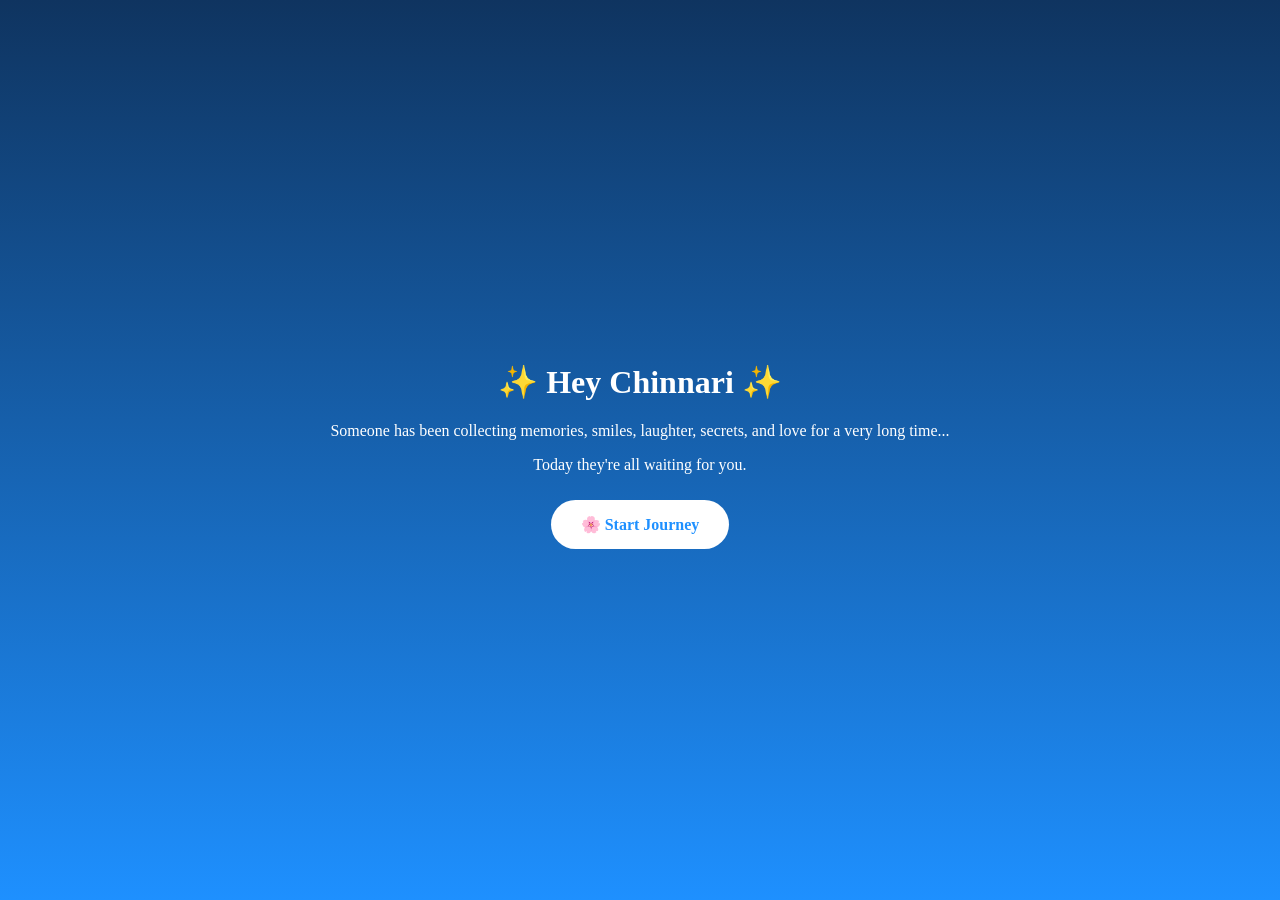
<file: birthday/index.html>
<!DOCTYPE html>
<html>
<head>
<title>Hey Chinnari ✨</title>
<link rel="stylesheet" href="style.css">
</head>

<body>

<div class="stars"></div>

<div class="center-box">

<h1>✨ Hey Chinnari ✨</h1>

<p>
Someone has been collecting memories,
smiles,
laughter,
secrets,
and love
for a very long time...
</p>

<p>
Today they're all waiting for you.
</p>

<a href="love.html" class="btn">
🌸 Start Journey
</a>

</div>

</body>
</html>
</file>
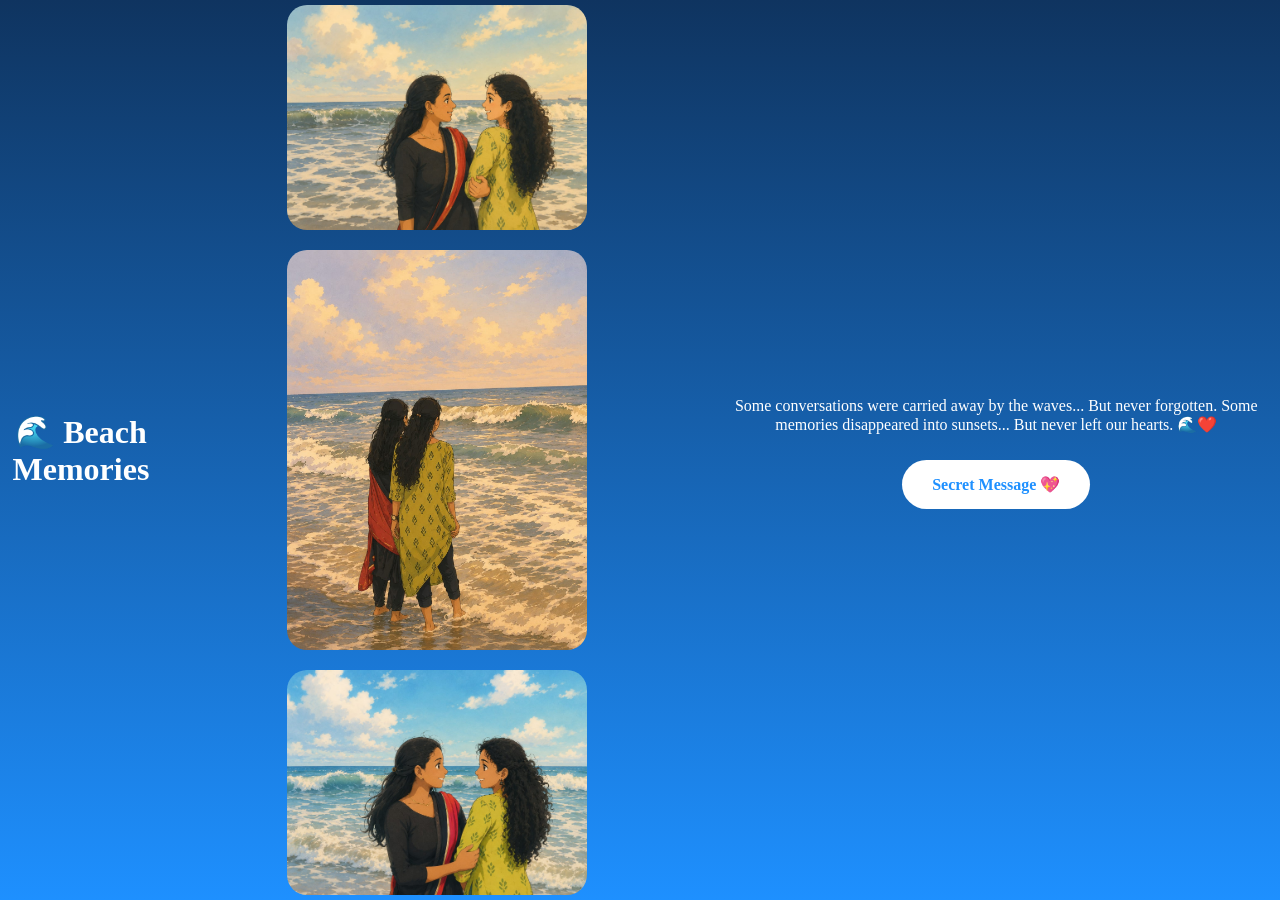
<file: birthday/beach.html>
<!DOCTYPE html>
<html>
<head>
<title>Beach Memories</title>
<link rel="stylesheet" href="style.css">
</head>

<body>

<h1>🌊 Beach Memories</h1>

<div class="gallery">

<img src="images\beach1.jpeg">
<img src="images\beach2.jpeg">
<img src="images\beach3.jpeg">

</div>

<div class="memory-text">

<p>

Some conversations were carried away by the waves...

But never forgotten.

Some memories disappeared into sunsets...

But never left our hearts.

🌊❤️

</p>

<a href="secret.html" class="btn">
Secret Message 💖
</a>

</div>

</body>
</html>
</file>
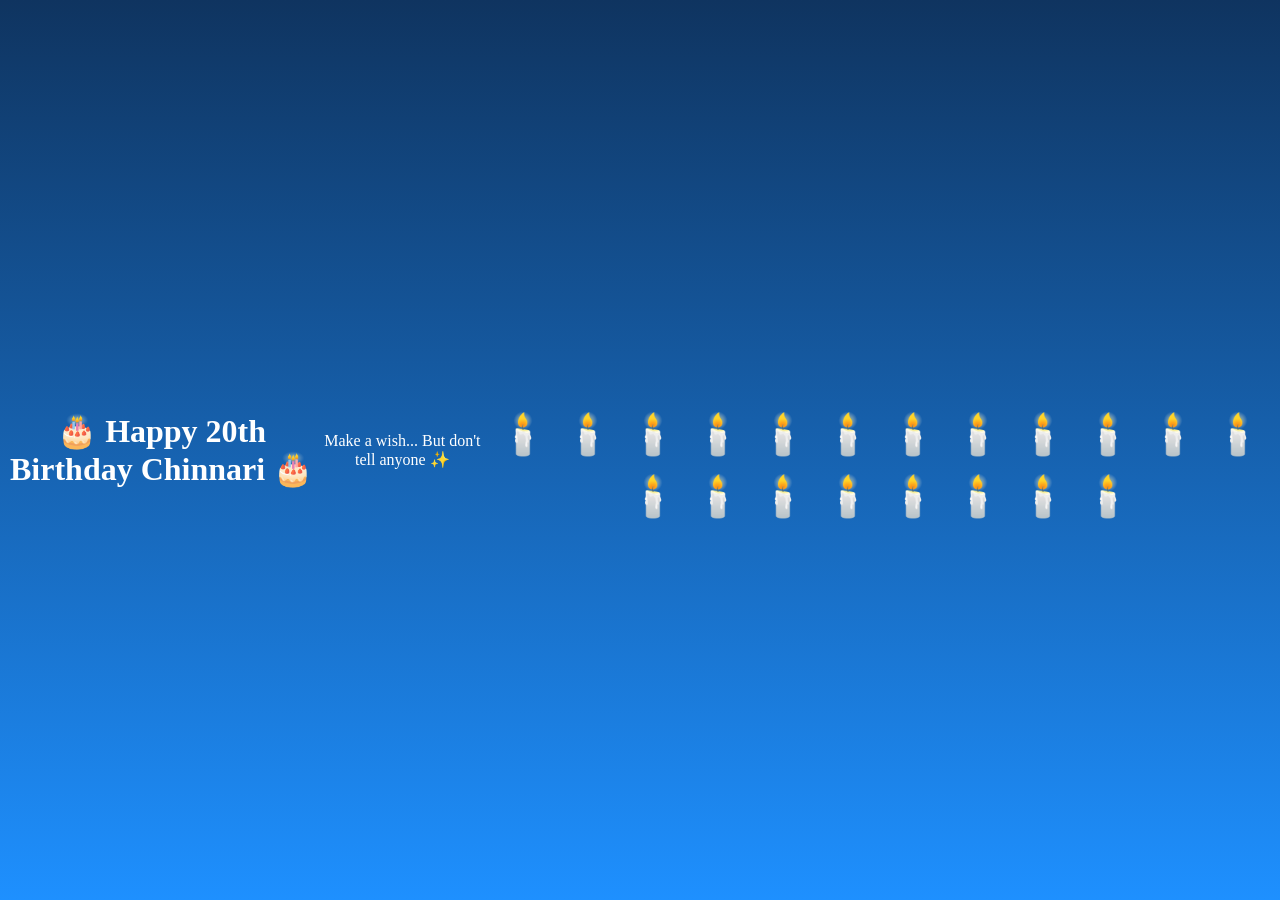
<file: birthday/cake.html>
<!DOCTYPE html>
<html>
<head>
<title>Birthday Cake</title>
<link rel="stylesheet" href="style.css">
</head>

<body>

<h1>🎂 Happy 20th Birthday Chinnari 🎂</h1>

<p>
Make a wish...

But don't tell anyone ✨
</p>

<div id="candles">

<span onclick="blow(this)">🕯️</span>
<span onclick="blow(this)">🕯️</span>
<span onclick="blow(this)">🕯️</span>
<span onclick="blow(this)">🕯️</span>
<span onclick="blow(this)">🕯️</span>

<span onclick="blow(this)">🕯️</span>
<span onclick="blow(this)">🕯️</span>
<span onclick="blow(this)">🕯️</span>
<span onclick="blow(this)">🕯️</span>
<span onclick="blow(this)">🕯️</span>

<span onclick="blow(this)">🕯️</span>
<span onclick="blow(this)">🕯️</span>
<span onclick="blow(this)">🕯️</span>
<span onclick="blow(this)">🕯️</span>
<span onclick="blow(this)">🕯️</span>

<span onclick="blow(this)">🕯️</span>
<span onclick="blow(this)">🕯️</span>
<span onclick="blow(this)">🕯️</span>
<span onclick="blow(this)">🕯️</span>
<span onclick="blow(this)">🕯️</span>

</div>

<div id="nextButton" style="display:none;">

<a href="letter.html" class="btn">
💌 Open Letter
</a>

</div>

<script>

let count=0;

function blow(candle){

candle.innerHTML="💨";

count++;

if(count==20){

document.getElementById("nextButton").style.display="block";

}

}

</script>

</body>
</html>
</file>
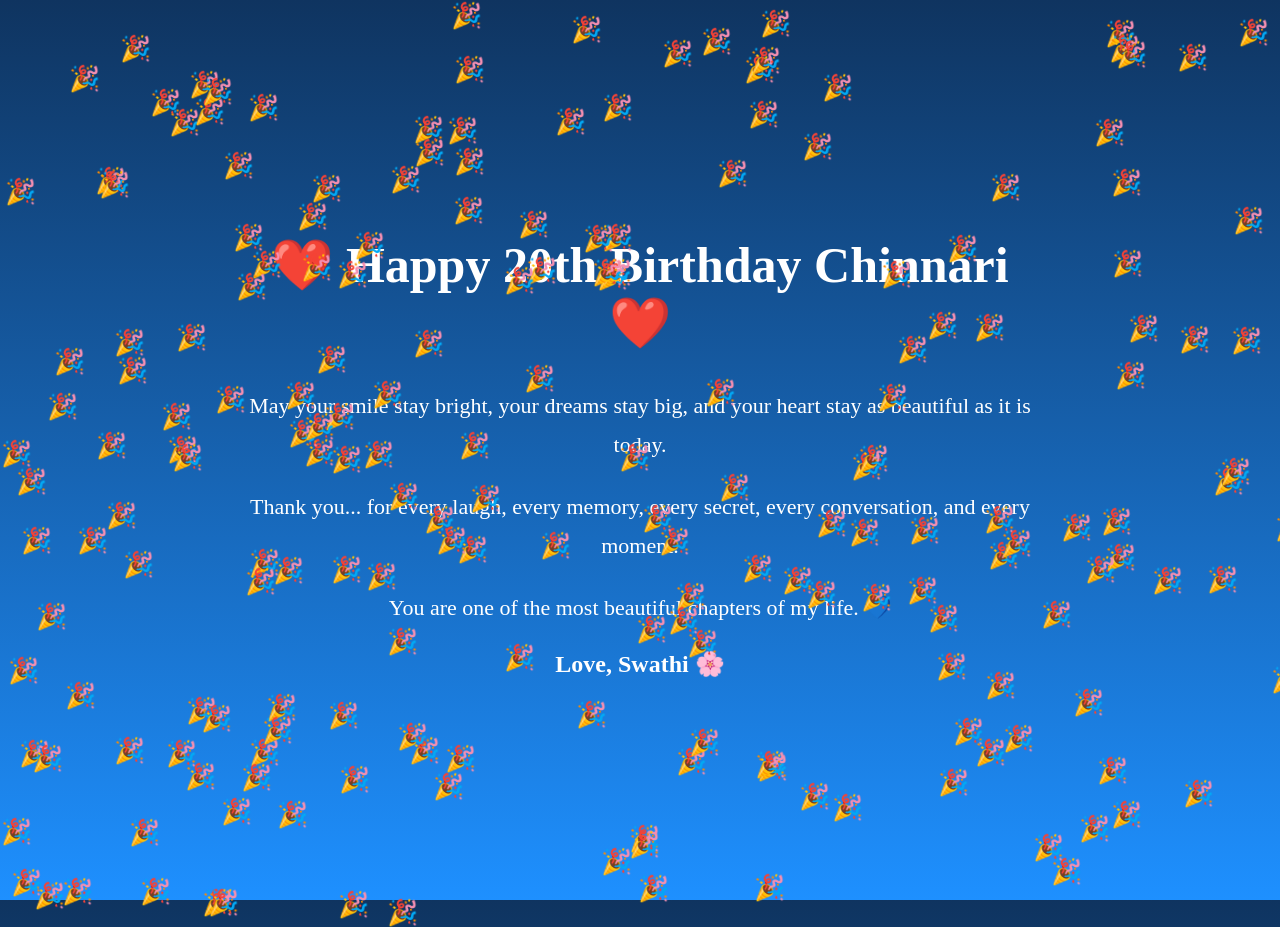
<file: birthday/final.html>
<!DOCTYPE html>
<html>
<head>
<title>Happy Birthday Chinnari</title>
<link rel="stylesheet" href="style.css">
</head>

<body>

<div id="confetti"></div>

<div class="final-box">

<h1>

❤️ Happy 20th Birthday Chinnari ❤️

</h1>

<p>

May your smile stay bright,

your dreams stay big,

and your heart stay as beautiful

as it is today.

</p>

<p>

Thank you...

for every laugh,

every memory,

every secret,

every conversation,

and every moment.

</p>

<p>

You are one of the most beautiful chapters

of my life.

💙

</p>

<h2>

Love,
Swathi 🌸

</h2>

</div>

<script>

for(let i=0;i<200;i++){

let conf=document.createElement("div");

conf.innerHTML="🎉";

conf.style.position="absolute";

conf.style.left=Math.random()*100+"%";

conf.style.top=Math.random()*100+"%";

conf.style.fontSize="25px";

document.body.appendChild(conf);

}

</script>

</body>
</html>
</file>
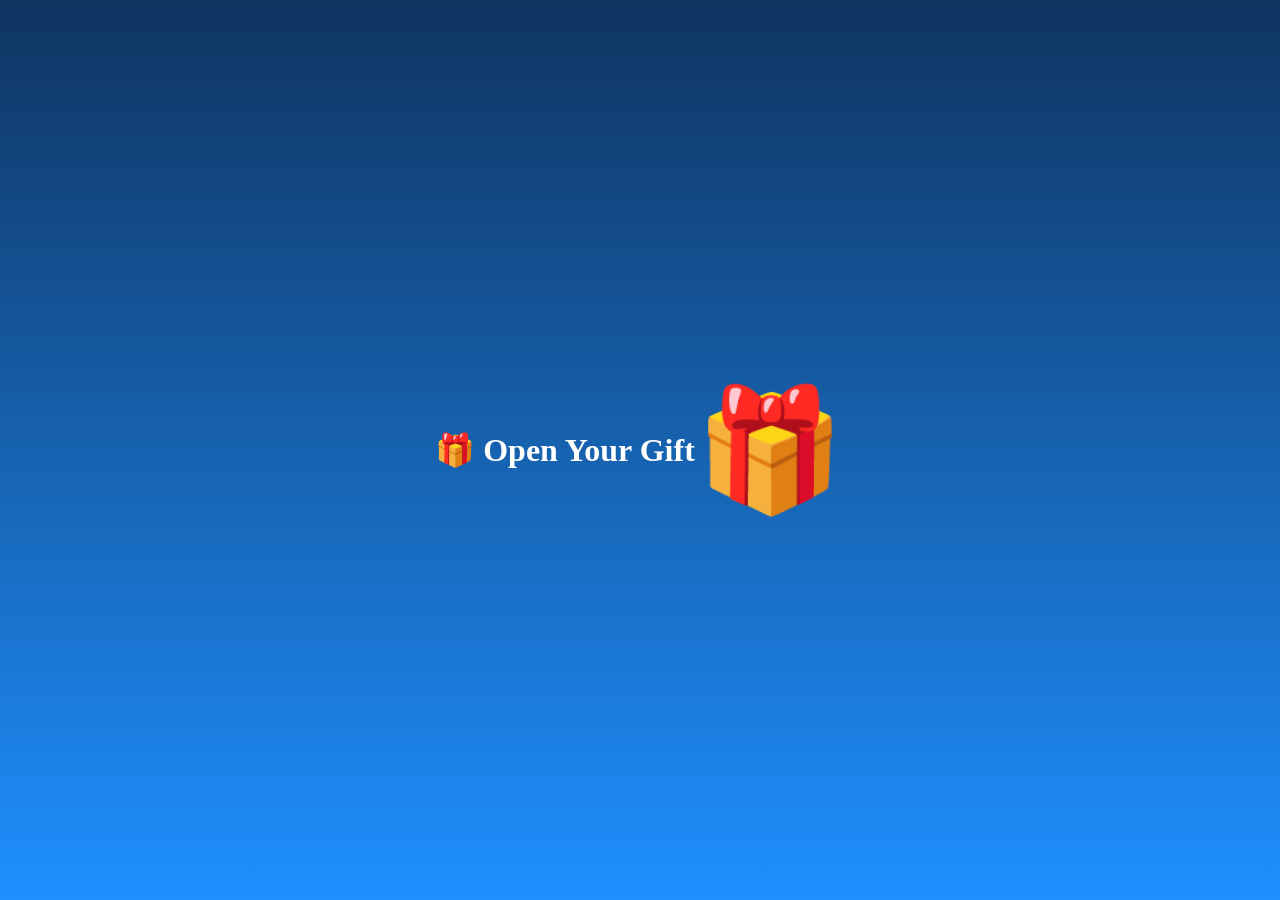
<file: birthday/gift.html>
<!DOCTYPE html>
<html>
<head>
<title>Gift Box</title>
<link rel="stylesheet" href="style.css">
</head>

<body>

<h1>🎁 Open Your Gift</h1>

<div class="gift" onclick="openGift()">

🎁

</div>

<div id="giftMessage">

<h2>

The greatest gift I ever received...

was having you in my life. ❤️

</h2>

<a href="final.html" class="btn">

Final Surprise ✨

</a>

</div>

<script>

function openGift(){

document.getElementById("giftMessage").style.display="block";

}

</script>

</body>
</html>
</file>
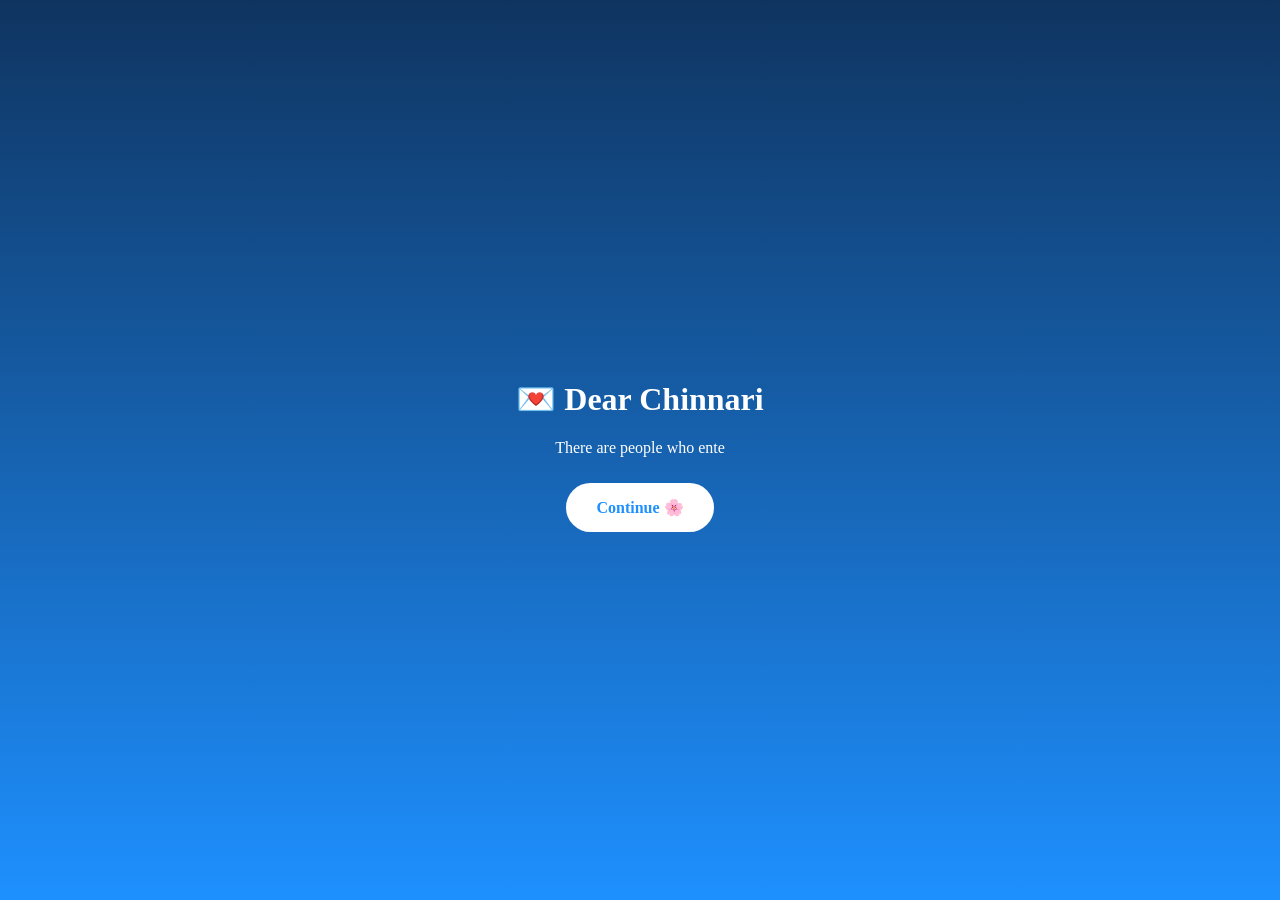
<file: birthday/letter.html>
<!DOCTYPE html>
<html>
<head>
<title>Letter For Chinnari</title>
<link rel="stylesheet" href="style.css">
</head>

<body>

<div class="letter-box">

<h1>💌 Dear Chinnari</h1>

<p id="typing"></p>

<a href="things.html" class="btn">
Continue 🌸
</a>

</div>

<script>

const text = `
There are people who enter our lives...

and then there are people who become a part of our life story.

You became my story.

From childhood memories...

to beach conversations...

to every struggle and every victory...

you have been there.

The last year gave us so many moments.

Late conversations.

Random laughs.

Silent understanding.

Sharing everything.

No matter what changes tomorrow...

you'll always have a place in my happiest memories. ❤️

Happy 20th Birthday Chinnari.
`;

let i=0;

function typeWriter(){

if(i < text.length){

document.getElementById("typing").innerHTML += text.charAt(i);

i++;

setTimeout(typeWriter,40);

}

}

typeWriter();

</script>

</body>
</html>
</file>
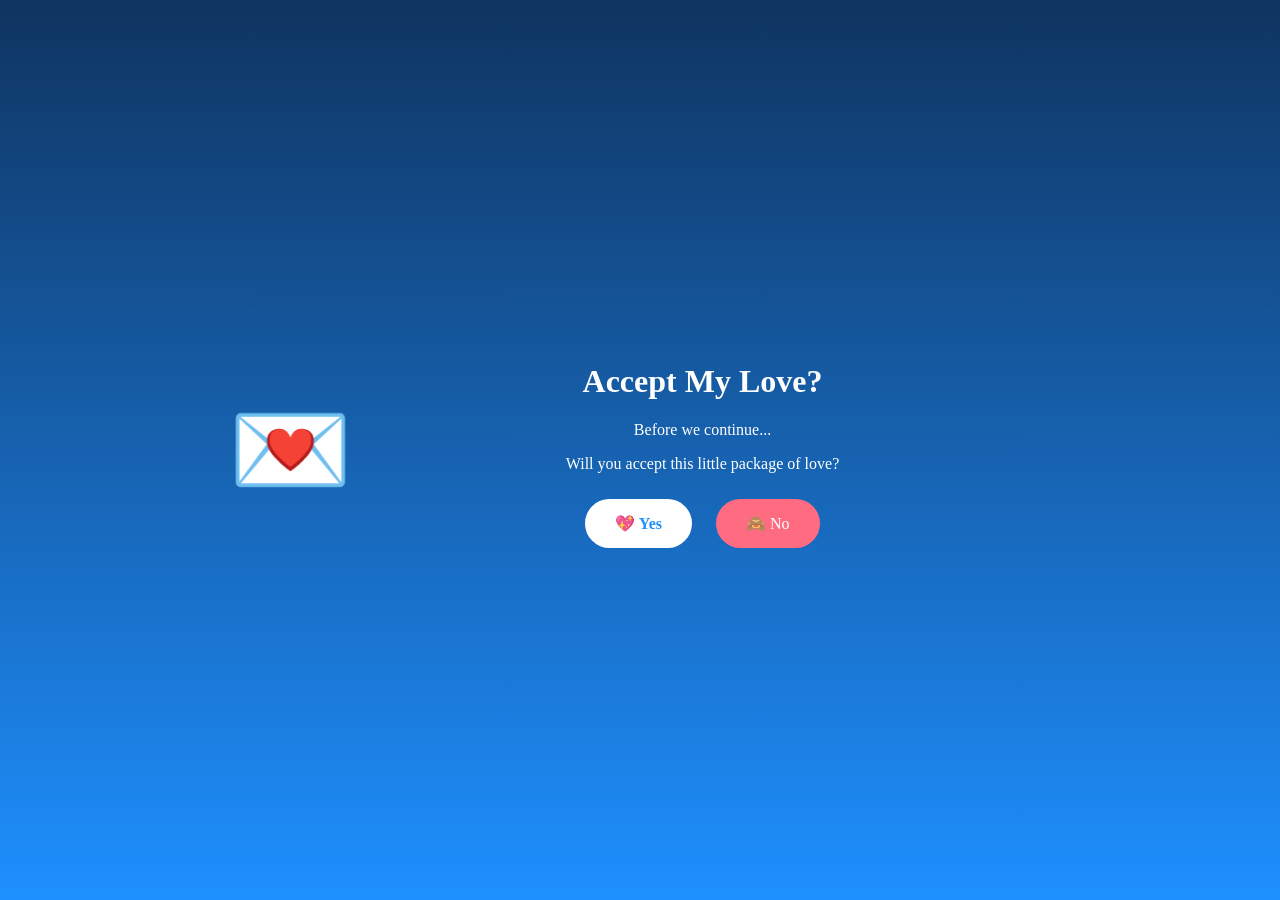
<file: birthday/love.html>
<!DOCTYPE html>
<html>
<head>
<title>Accept My Love</title>
<link rel="stylesheet" href="style.css">
</head>

<body>

<div class="envelope">

💌

</div>

<div class="center-box">

<h1>Accept My Love?</h1>

<p>
Before we continue...
</p>

<p>
Will you accept this little package of love?
</p>

<a href="yes.html" class="btn">
💖 Yes
</a>

<a href="teddy1.html" class="btn-no">
🙈 No
</a>

</div>

</body>
</html>
</file>
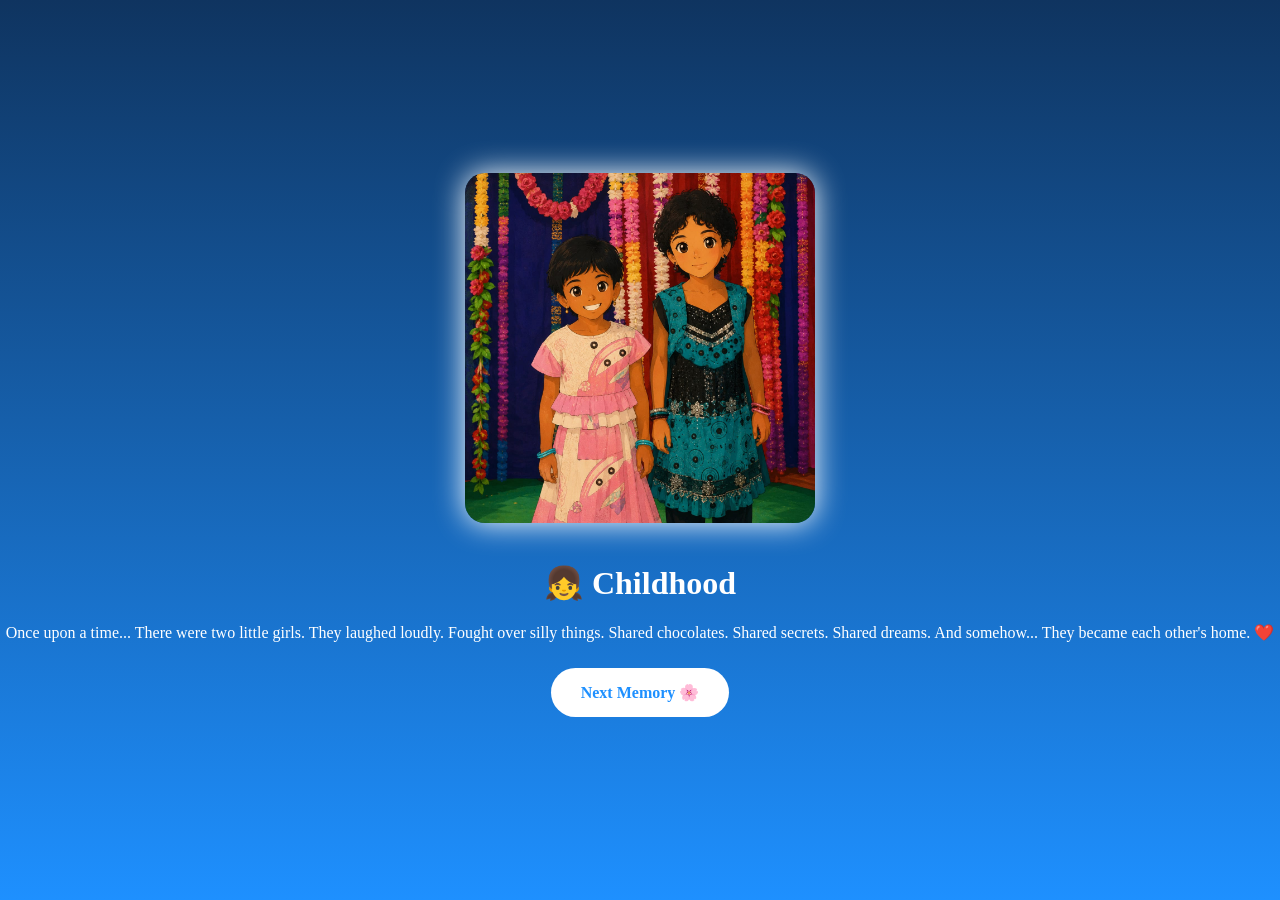
<file: birthday/memory1.html>
<!DOCTYPE html>
<html>
<head>
<title>Childhood Memories</title>
<link rel="stylesheet" href="style.css">
</head>

<body>

<div class="memory-container">

<img src="images\childhood.jpeg" class="memory-photo">

<div class="memory-text">

<h1>👧 Childhood</h1>

<p>
Once upon a time...

There were two little girls.

They laughed loudly.

Fought over silly things.

Shared chocolates.

Shared secrets.

Shared dreams.

And somehow...

They became each other's home. ❤️
</p>

<a href="memory2.html" class="btn">
Next Memory 🌸
</a>

</div>

</div>

</body>
</html>
</file>
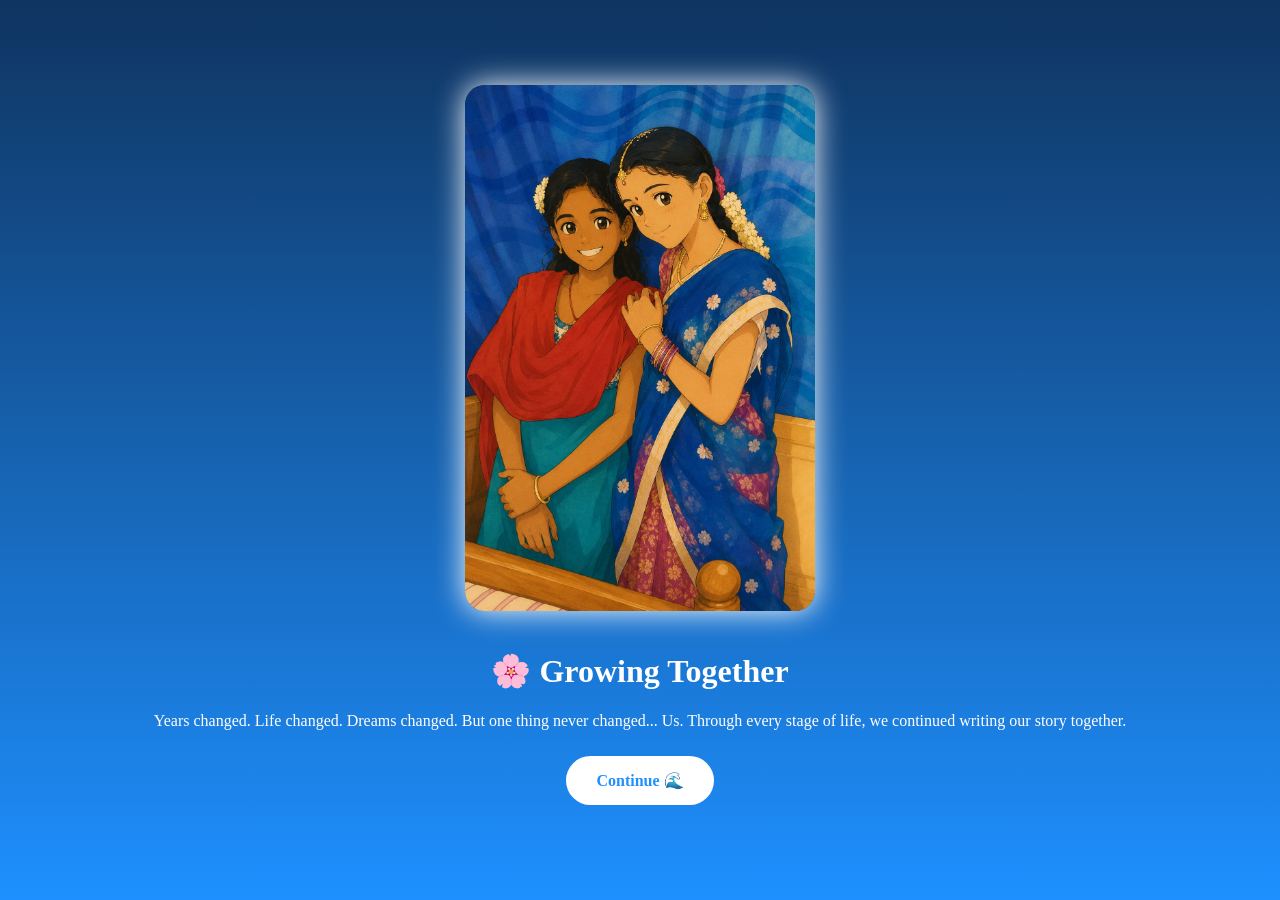
<file: birthday/memory2.html>
<!DOCTYPE html>
<html>
<head>
<title>Growing Together</title>
<link rel="stylesheet" href="style.css">
</head>

<body>

<div class="memory-container">

<img src="images\teenage.jpeg" class="memory-photo">

<div class="memory-text">

<h1>🌸 Growing Together</h1>

<p>
Years changed.

Life changed.

Dreams changed.

But one thing never changed...

Us.

Through every stage of life,

we continued writing our story together.
</p>

<a href="beach.html" class="btn">
Continue 🌊
</a>

</div>

</div>

</body>
</html>
</file>
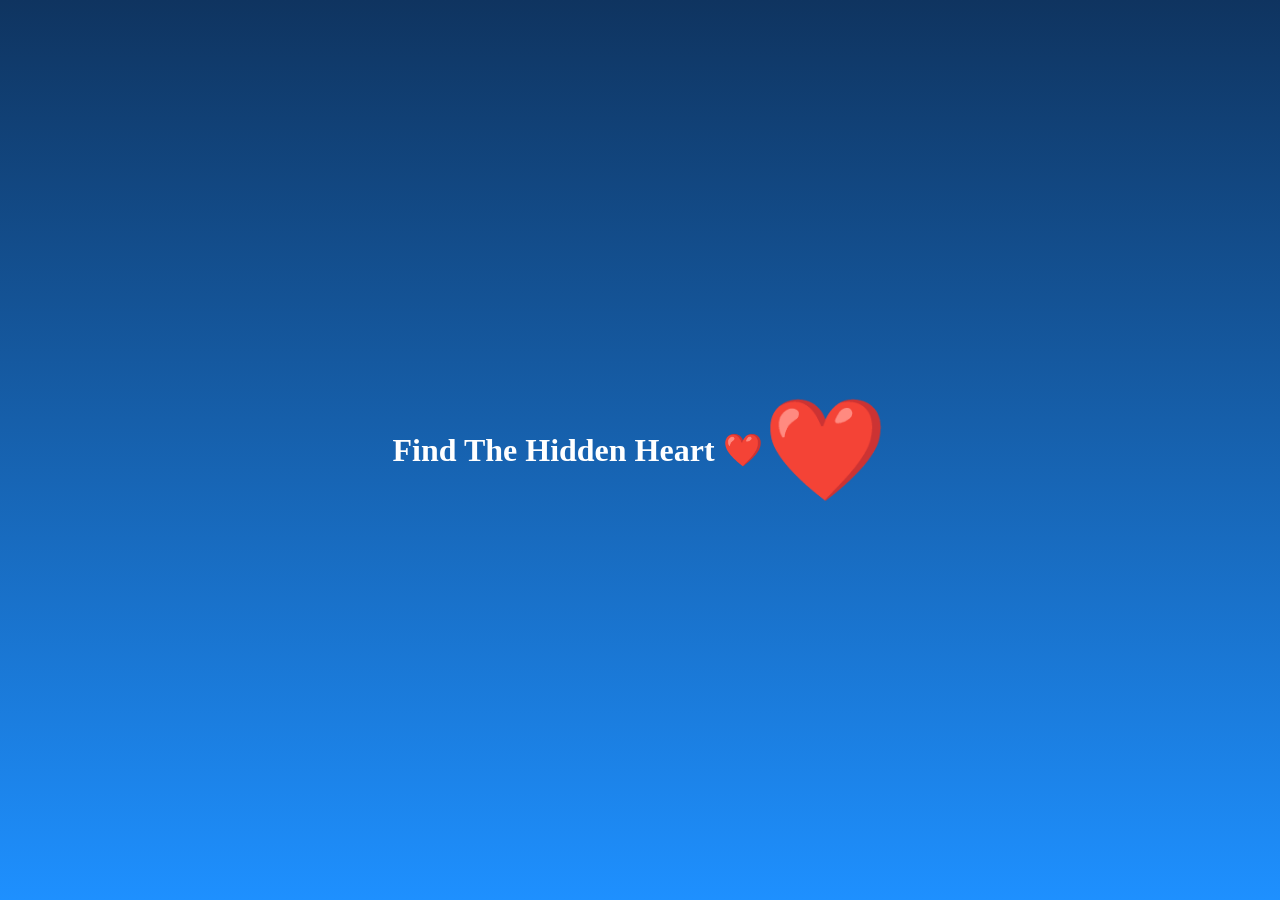
<file: birthday/secret.html>
<!DOCTYPE html>
<html>
<head>
<title>Secret Heart</title>
<link rel="stylesheet" href="style.css">
</head>

<body>

<h1>Find The Hidden Heart ❤️</h1>

<div id="heart" onclick="showMessage()">
❤️
</div>

<div id="message">

<p>
Thank you for every laugh.

❤️
</p>

<p>
Thank you for every secret.
</p>

<p>
Thank you for every memory.
</p>

<p>
Thank you for staying.
</p>

<a href="cake.html" class="btn">
Birthday Cake 🎂
</a>

</div>

<script>

function showMessage(){

document.getElementById("message").style.display="block";

}

</script>

</body>
</html>
</file>
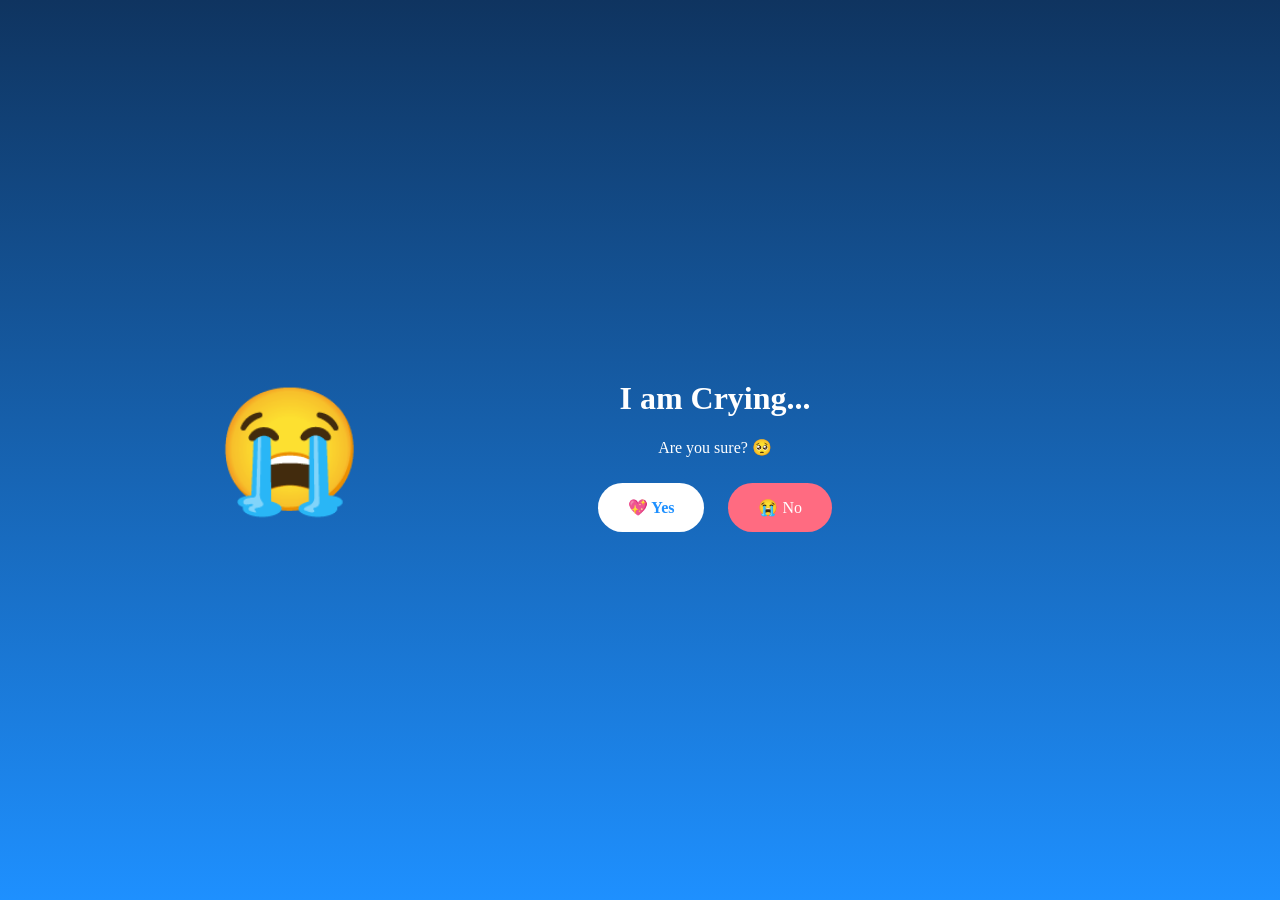
<file: birthday/teddy1.html>
<!DOCTYPE html>
<html>
<head>
<title>Teddy Is Crying</title>
<link rel="stylesheet" href="style.css">
</head>

<body>

<div class="teddy">
😭
</div>

<div class="center-box">

<h1>I am Crying...</h1>

<p>
Are you sure? 🥺
</p>

<a href="yes.html" class="btn">
💖 Yes
</a>

<a href="teddy2.html" class="btn-no">
😭 No
</a>

</div>

</body>
</html>
</file>
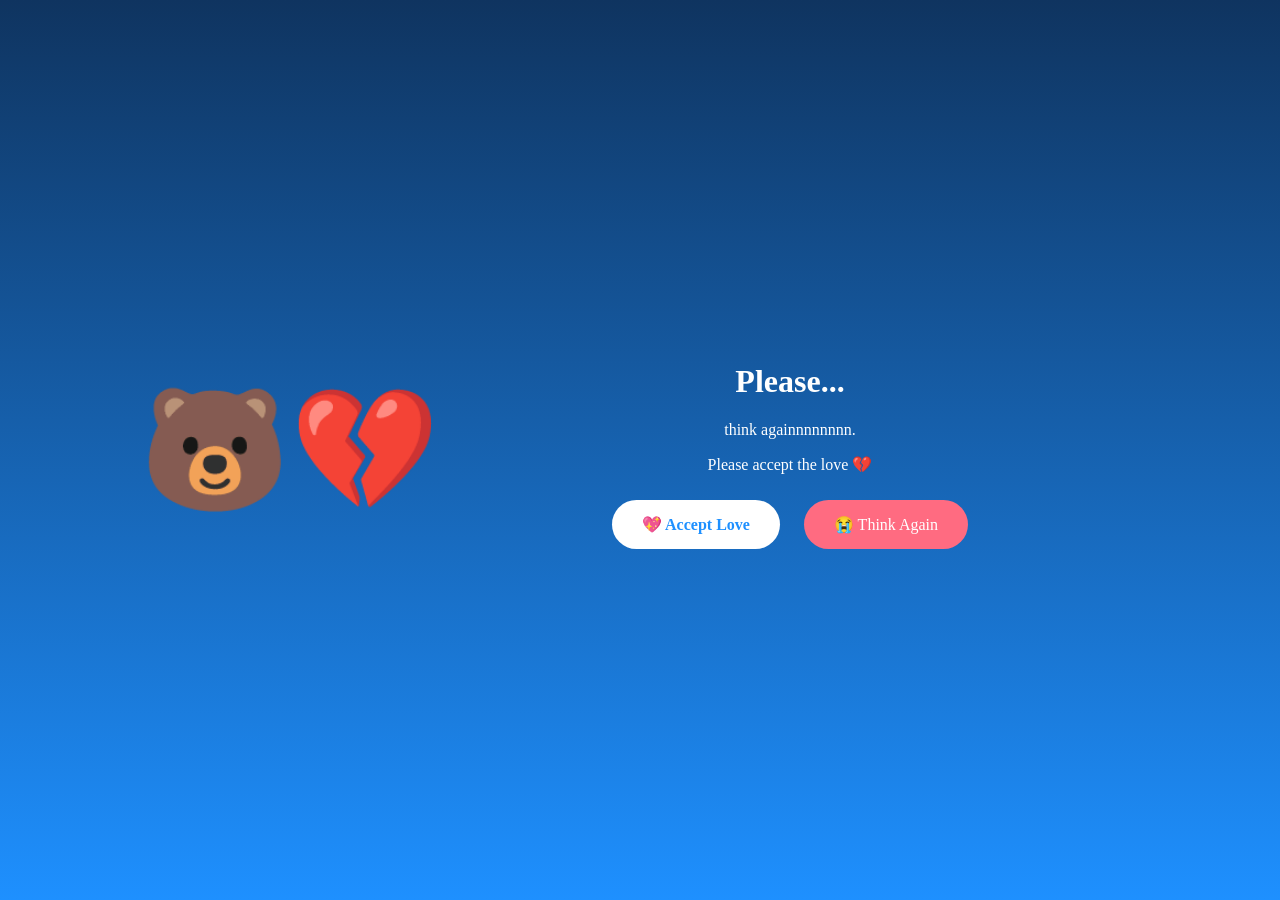
<file: birthday/teddy2.html>
<!DOCTYPE html>
<html>
<head>
<title>Please Accept</title>
<link rel="stylesheet" href="style.css">
</head>

<body>

<div class="teddy sad">
🐻💔
</div>

<div class="center-box">

<h1>Please...</h1>

<p>
think againnnnnnnn.
</p>

<p>
Please accept the love 💔
</p>

<a href="yes.html" class="btn">
💖 Accept Love
</a>

<a href="yes.html" class="btn-no">
😭 Think Again
</a>

</div>

</body>
</html>
</file>
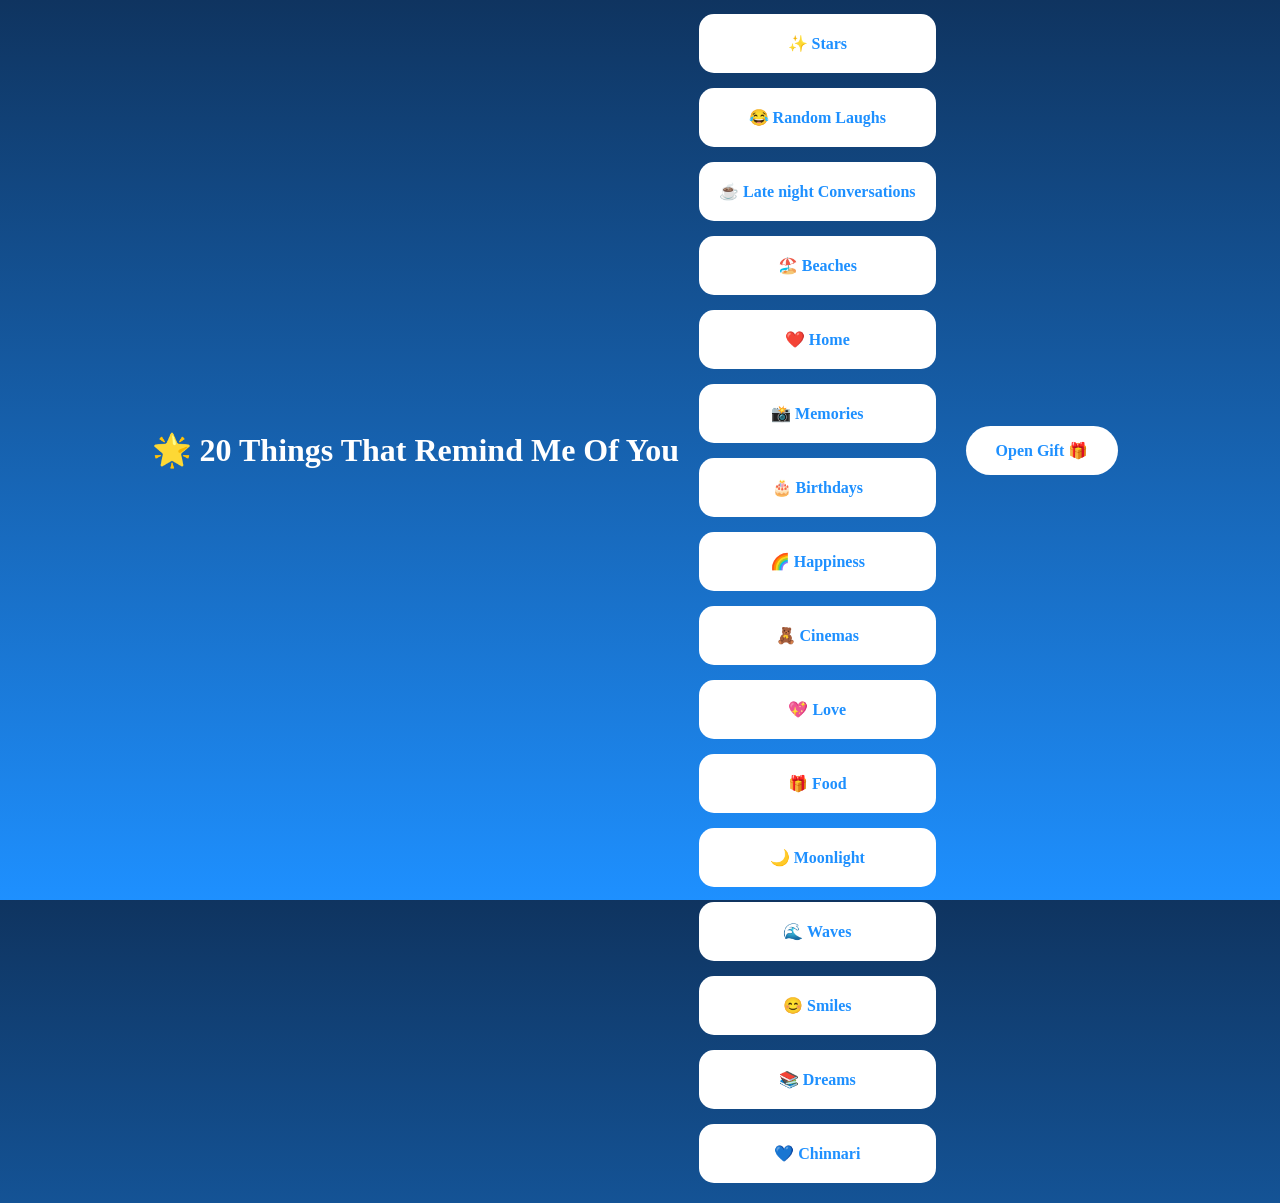
<file: birthday/things.html>
<!DOCTYPE html>
<html>
<head>
<title>20 Things</title>
<link rel="stylesheet" href="style.css">
</head>

<body>

<h1>🌟 20 Things That Remind Me Of You</h1>

<div class="cards">

<div class="card">🌊 Sea</div>
<div class="card">🌸 Flowers</div>
<div class="card">☀️ Morning Sun</div>
<div class="card">🎶 Music</div>
<div class="card">✨ Stars</div>
<div class="card">😂 Random Laughs</div>
<div class="card">☕ Late night Conversations</div>
<div class="card">🏖️ Beaches</div>
<div class="card">❤️ Home</div>
<div class="card">📸 Memories</div>

<div class="card">🎂 Birthdays</div>
<div class="card">🌈 Happiness</div>
<div class="card">🧸 Cinemas</div>
<div class="card">💖 Love</div>
<div class="card">🎁 Food</div>
<div class="card">🌙 Moonlight</div>
<div class="card">🌊 Waves</div>
<div class="card">😊 Smiles</div>
<div class="card">📚 Dreams</div>
<div class="card">💙 Chinnari</div>

</div>

<a href="gift.html" class="btn">
Open Gift 🎁
</a>

</body>
</html>
</file>
<file: birthday/style.css>
body{
margin:0;
height:100vh;
display:flex;
justify-content:center;
align-items:center;
text-align:center;
font-family:Segoe UI;
background:linear-gradient(
180deg,
#0f3460,
#1e90ff
);
color:white;
overflow:hidden;
}

.center-box{
width:80%;
max-width:700px;
}

.btn{
background:#fff;
color:#1e90ff;
padding:15px 30px;
border-radius:30px;
text-decoration:none;
font-weight:bold;
display:inline-block;
margin:10px;
}

.btn-no{
background:#ff6b81;
color:white;
padding:15px 30px;
border-radius:30px;
text-decoration:none;
display:inline-block;
margin:10px;
}

.teddy{
font-size:120px;
animation:bounce 2s infinite;
}

.envelope{
font-size:100px;
animation:float 3s infinite;
}

@keyframes bounce{
50%{
transform:translateY(-20px);
}
}

@keyframes float{
50%{
transform:translateY(-15px);
}
}

.memory-container{
display:flex;
flex-direction:column;
align-items:center;
gap:20px;
}

.memory-photo{
width:350px;
border-radius:20px;
box-shadow:0 0 30px white;
}

.gallery{
display:flex;
flex-wrap:wrap;
justify-content:center;
gap:20px;
}

.gallery img{
width:300px;
border-radius:20px;
transition:.4s;
}

.gallery img:hover{
transform:scale(1.05);
}

#heart{
font-size:100px;
cursor:pointer;
animation:pulse 1s infinite;
}

#message{
display:none;
}

@keyframes pulse{

50%{
transform:scale(1.2);
}

}

#candles{
font-size:40px;
display:flex;
flex-wrap:wrap;
justify-content:center;
gap:15px;
margin-top:30px;
}


.letter-box{
max-width:800px;
padding:30px;
}

.cards{
display:grid;
grid-template-columns:repeat(auto-fit,minmax(150px,1fr));
gap:15px;
padding:20px;
}

.card{
background:white;
color:#1e90ff;
padding:20px;
border-radius:15px;
font-weight:bold;
}

.gift{
font-size:120px;
cursor:pointer;
animation:bounce 2s infinite;
}

#giftMessage{
display:none;
}

#slide{
width:400px;
border-radius:20px;
box-shadow:0 0 30px white;
}

.final-box{
max-width:800px;
padding:20px;
}

.final-box h1{
font-size:50px;
}

.final-box p{
font-size:22px;
line-height:1.8;
}
</file>
